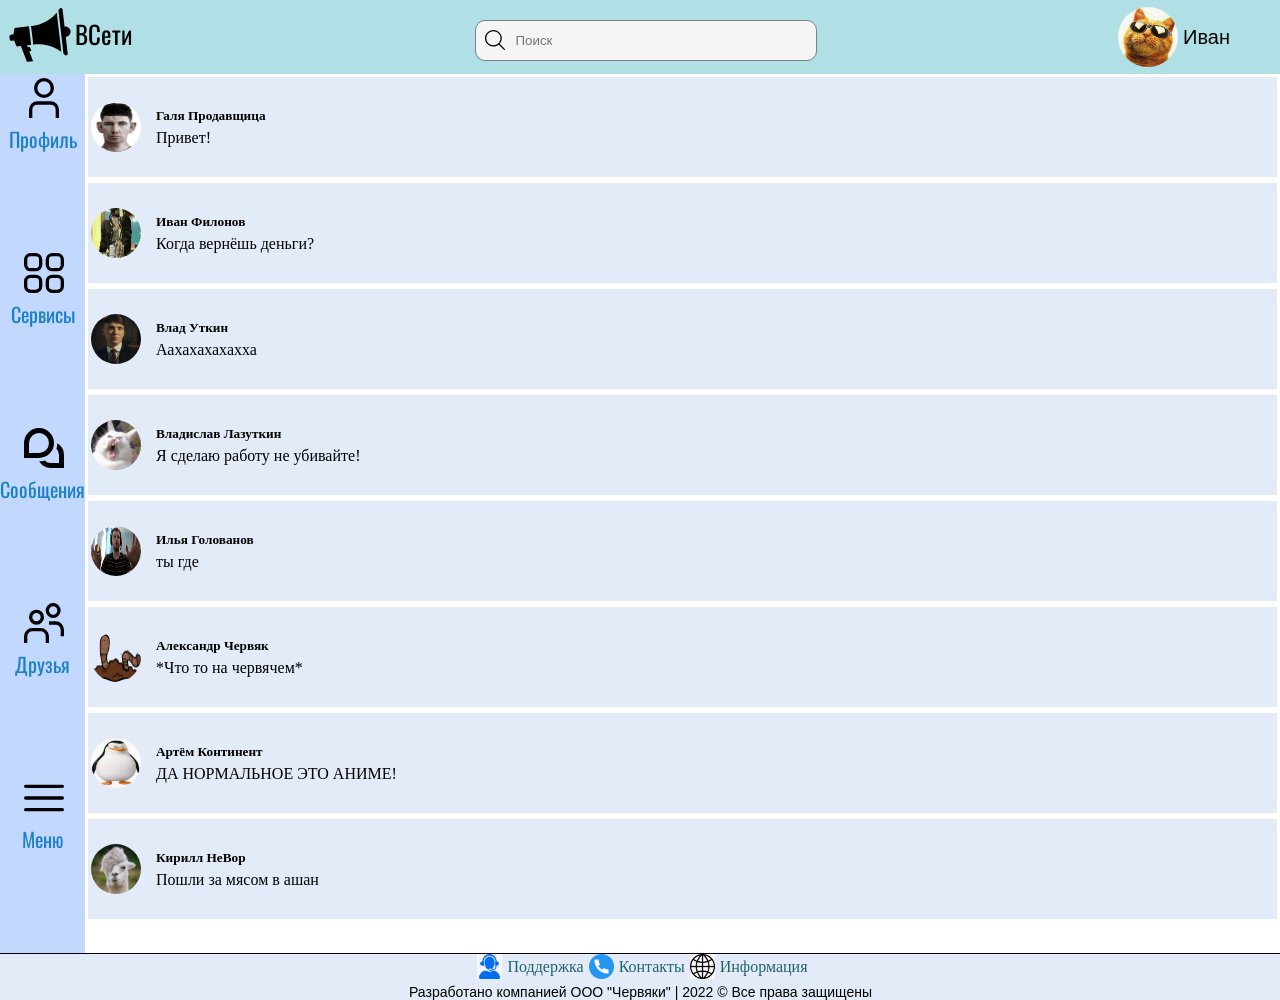
<file: index.html>
<!DOCTYPE html>
<html lang="en">

<head>
    <meta charset="UTF-8">
    <meta http-equiv="X-UA-Compatible" content="IE=edge">
    <meta name="viewport" content="width=device-width, initial-scale=1.0">
    <link rel="stylesheet" href="/css/style.css">
    <title>ВСети</title>
</head>

<body>
    <header>
        <div class="container">
            <div class="navBar">
                <div class="logohead">
                    <a href="#">
                        <img src="/IMG/Header/mega-phone.svg" class="ico">
                    </a>
                    <a href="#" class="logoname">ВСети</a>
                </div>
                <div class="searchbar">
                    <img src="/IMG/Header/search.svg" class="searchico">
                    <input type="text" placeholder="Поиск" class="search">
                </div>
                <div class="logoheadSEC">
                    <a href="#" class="profiletxt">Иван</a>
                    <img src="/IMG/Header/Юзер.jpeg" class="avausr">
                </div>
            </div>
        </div>
    </header>
    <main>
        <div class="container">
            <!-- Позволяет выбрать границы страницы-->
            <div class="LeRi">
                <div class="navigationPK">
                    <div class="navTXT">
                        <a href="profile.html"> <img src="/IMG/icons/free-icon-font-user-3917559.svg"></a>
                        <a href="profile.html" class="profilepage">
                            <p>Профиль</p>
                        </a>
                    </div>
                    <div class="navTXT">
                        <a href="#">  <img src="/IMG/icons/free-icon-font-apps-3917618.svg"> </a>
                        <a href="#">
                            <p>Сервисы</p>
                        </a>
                    </div>
                    <div class="navTXT">
                        <a href="index.html">  <img src="/IMG/icons/free-icon-font-comments-5074248.svg"> </a>
                        <a href="index.html">
                            <p>Сообщения</p>
                        </a>
                    </div>
                    <div class="navTXT">
                        <a href="#">  <img src="/IMG/icons/free-icon-font-users-3914703.svg"> </a>
                        <a href="#">
                            <p>Друзья</p>
                        </a>
                    </div>
                    <div class="navTXT">
                        <a href="#">  <img src="/IMG/icons/free-icon-font-menu-burger-3917215.svg"> </a>
                        <a href="#">
                            <p>Меню</p>
                        </a>
                    </div>
                </div>
                <div class="messagebox">
                    <!-- Общий message (К нему потом через css обратимся и сделаем стиль для message (которые ниже))-->
                    <div class="message">
                        <!-- Это крч создание класса message (Отдельное окно = отдельному классу (Иванов иван, Петькин петькин и прочее)) -->

                        <img src="/IMG/Avatars/Неважно.jpg">
                        <div class="txt">
                            <h5>Галя Продавщица</h5>
                            <p>Привет!</p>
                        </div>
                    </div>
                    <div class="message">
                        <img src="/IMG/Avatars/ДжоДжо.jpg">
                        <div class="txt">
                            <h5>Иван Филонов</h5>
                            <p>Когда вернёшь деньги?</p>
                        </div>

                    </div>
                    <div class="message">
                        <img src="/IMG/Avatars/Неважно 2.jpg">
                        <div class="txt">
                            <h5>Влад Уткин</h5>
                            <p>Аахахахахахха</p>
                        </div>

                    </div>
                    <div class="message">
                        <img src="/IMG/Avatars/Владик.jpg">
                        <div class="txt">
                            <h5>Владислав Лазуткин</h5>
                            <p>Я сделаю работу не убивайте!</p>
                        </div>

                    </div>
                    <div class="message">
                        <img src="/IMG/Avatars/папич.jpg">
                        <div class="txt">
                            <h5>Илья Голованов</h5>
                            <p>ты где</p>
                        </div>

                    </div>
                    <div class="message">
                        <img src="/IMG/Avatars/Червяк.png">
                        <div class="txt">
                            <h5>Александр Червяк</h5>
                            <p>*Что то на червячем*</p>
                        </div>

                    </div>
                    <div class="message">
                        <img src="/IMG/Avatars/Артёмчик.jpg">
                        <div class="txt">
                            <h5>Артём Континент</h5>
                            <p>ДА НОРМАЛЬНОЕ ЭТО АНИМЕ!</p>
                        </div>

                    </div>
                    <div class="message">
                        <img src="/IMG/Avatars/Кирилл.jpg">
                        <div class="txt">
                            <h5>Кирилл НеВор</h5>
                            <p>Пошли за мясом в ашан</p>
                        </div>

                    </div>
                </div>
            </div>

        </div>
    </main>
    <footer>
        <!-- Подвал (Где кнопки все)-->
        <div class="container">
            <div class="social">
                <div class="navTXT">
                    <a href="profile.html">  <img src="/IMG/icons/free-icon-font-user-3917559.svg"> </a>
                    <a href="profile.html" class="profilepage">
                        <p>Профиль</p>
                    </a>
                </div>
                <div class="navTXT">
                    <a href="#">  <img src="/IMG/icons/free-icon-font-apps-3917618.svg"> </a>
                    <a href="#">
                        <p>Сервисы</p>
                    </a>
                </div>
                <div class="navTXT">
                    <a href="index.html">   <img src="/IMG/icons/free-icon-font-comments-5074248.svg"> </a>
                    <a href="index.html">
                        <p>Сообщения</p>
                    </a>
                </div>
                <div class="navTXT">
                    <a href="#">  <img src="/IMG/icons/free-icon-font-users-3914703.svg"> </a>
                    <a href="#">
                        <p>Друзья</p>
                    </a>
                </div>
                <div class="navTXT">
                    <a href="#">  <img src="/IMG/icons/free-icon-font-menu-burger-3917215.svg"> </a>
                    <a href="#">
                        <p>Меню</p>
                    </a>
                </div>
            </div>
        </div>
            <div class="FootPK">
                <div class="Supp">
                    <img src="/IMG/Offtop(Низ)/Support.jpg">
                    <a href="https://vk.com/lebwanin">
                        <p>Поддержка</p>
                    </a>
                    <img src="/IMG/Offtop(Низ)/Phone.png">
                    <a href="https://vk.com/etobanbratan">
                        <p>Контакты</p>
                    </a>
                    <img src="/IMG/Offtop(Низ)/info.png">
                    <a href="https://thumbs.dreamstime.com/b/%D0%BA-%D0%BE%D1%83%D0%BD-49178011.jpg">
                        <p>Информация</p>
                    </a>
                </div>
                <h5>Разработано компанией ООО "Червяки" | 2022 © Все права защищены</h5>
            </div>
        </div>
    </footer>
</body>

</html>
</file>
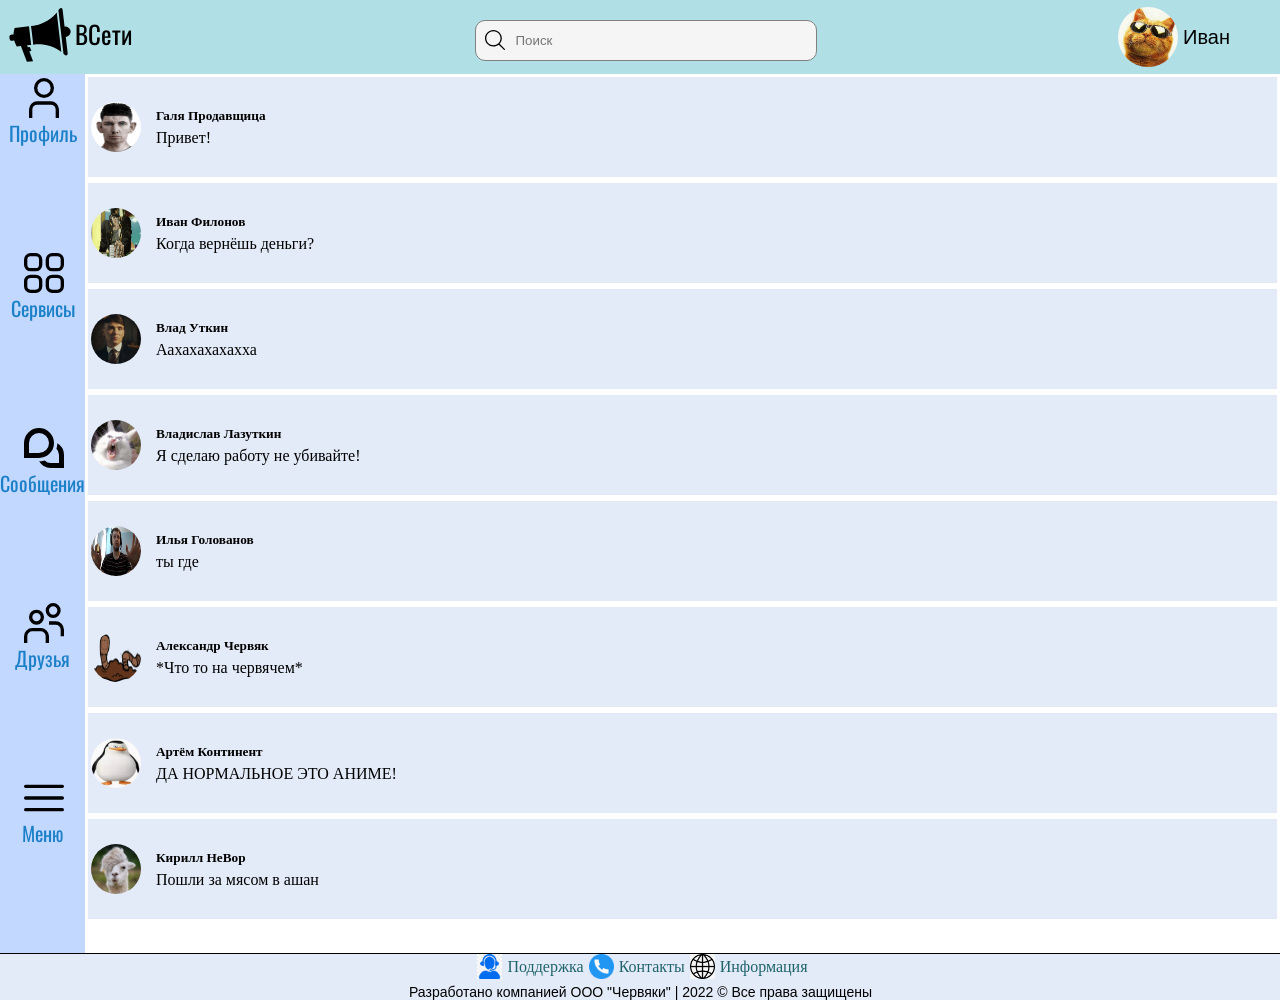
<file: pages/index.html>
<!DOCTYPE html>
<html lang="en">

<head>
    <meta charset="UTF-8">
    <meta http-equiv="X-UA-Compatible" content="IE=edge">
    <meta name="viewport" content="width=device-width, initial-scale=1.0">
    <link rel="stylesheet" href="/css/style.css">
    <title>ВСети</title>
</head>

<body>
    <header>
        <div class="container">
            <div class="navBar">
                <div class="logohead">
                    <a href="#">
                        <img src="/IMG/Header/mega-phone.svg" class="ico">
                    </a>
                    <a href="#" class="logoname">ВСети</a>
                </div>
                <div class="searchbar">
                    <img src="/IMG/Header/search.svg" class="searchico">
                    <input type="text" placeholder="Поиск" class="search">
                </div>
                <div class="logoheadSEC">
                    <a href="#" class="profiletxt">Иван</a>
                    <img src="/IMG/Header/Юзер.jpeg" class="avausr">
                </div>
            </div>
        </div>
    </header>
    <main>
        <div class="container">
            <!-- Позволяет выбрать границы страницы-->
            <div class="LeRi">
                <div class="navigationPK">
                    <div class="navTXT">
                        <img src="/IMG/icons/free-icon-font-user-3917559.svg">
                        <a href="profile.html" class="profilepage">
                            <p>Профиль</p>
                        </a>
                    </div>
                    <div class="navTXT">
                        <img src="/IMG/icons/free-icon-font-apps-3917618.svg">
                        <a href="#">
                            <p>Сервисы</p>
                        </a>
                    </div>
                    <div class="navTXT">
                        <img src="/IMG/icons/free-icon-font-comments-5074248.svg">
                        <a href="index.html">
                            <p>Сообщения</p>
                        </a>
                    </div>
                    <div class="navTXT">
                        <img src="/IMG/icons/free-icon-font-users-3914703.svg">
                        <a href="#">
                            <p>Друзья</p>
                        </a>
                    </div>
                    <div class="navTXT">
                        <img src="/IMG/icons/free-icon-font-menu-burger-3917215.svg">
                        <a href="#">
                            <p>Меню</p>
                        </a>
                    </div>
                </div>
                <div class="messagebox">
                    <!-- Общий message (К нему потом через css обратимся и сделаем стиль для message (которые ниже))-->
                    <div class="message">
                        <!-- Это крч создание класса message (Отдельное окно = отдельному классу (Иванов иван, Петькин петькин и прочее)) -->

                        <img src="/IMG/Avatars/Неважно.jpg">
                        <div class="txt">
                            <h5>Галя Продавщица</h5>
                            <p>Привет!</p>
                        </div>
                    </div>
                    <div class="message">
                        <img src="/IMG/Avatars/ДжоДжо.jpg">
                        <div class="txt">
                            <h5>Иван Филонов</h5>
                            <p>Когда вернёшь деньги?</p>
                        </div>

                    </div>
                    <div class="message">
                        <img src="/IMG/Avatars/Неважно 2.jpg">
                        <div class="txt">
                            <h5>Влад Уткин</h5>
                            <p>Аахахахахахха</p>
                        </div>

                    </div>
                    <div class="message">
                        <img src="/IMG/Avatars/Владик.jpg">
                        <div class="txt">
                            <h5>Владислав Лазуткин</h5>
                            <p>Я сделаю работу не убивайте!</p>
                        </div>

                    </div>
                    <div class="message">
                        <img src="/IMG/Avatars/папич.jpg">
                        <div class="txt">
                            <h5>Илья Голованов</h5>
                            <p>ты где</p>
                        </div>

                    </div>
                    <div class="message">
                        <img src="/IMG/Avatars/Червяк.png">
                        <div class="txt">
                            <h5>Александр Червяк</h5>
                            <p>*Что то на червячем*</p>
                        </div>

                    </div>
                    <div class="message">
                        <img src="/IMG/Avatars/Артёмчик.jpg">
                        <div class="txt">
                            <h5>Артём Континент</h5>
                            <p>ДА НОРМАЛЬНОЕ ЭТО АНИМЕ!</p>
                        </div>

                    </div>
                    <div class="message">
                        <img src="/IMG/Avatars/Кирилл.jpg">
                        <div class="txt">
                            <h5>Кирилл НеВор</h5>
                            <p>Пошли за мясом в ашан</p>
                        </div>

                    </div>
                </div>
            </div>

        </div>
    </main>
    <footer>
        <!-- Подвал (Где кнопки все)-->
        <div class="container">
            <div class="social">
                <div class="navTXT">
                    <img src="/IMG/icons/free-icon-font-user-3917559.svg">
                    <a href="profile.html" class="profilepage">
                        <p>Профиль</p>
                    </a>
                </div>
                <div class="navTXT">
                    <img src="/IMG/icons/free-icon-font-apps-3917618.svg">
                    <a href="#">
                        <p>Сервисы</p>
                    </a>
                </div>
                <div class="navTXT">
                    <img src="/IMG/icons/free-icon-font-comments-5074248.svg">
                    <a href="index.html">
                        <p>Сообщения</p>
                    </a>
                </div>
                <div class="navTXT">
                    <img src="/IMG/icons/free-icon-font-users-3914703.svg">
                    <a href="#">
                        <p>Друзья</p>
                    </a>
                </div>
                <div class="navTXT">
                    <img src="/IMG/icons/free-icon-font-menu-burger-3917215.svg">
                    <a href="#">
                        <p>Меню</p>
                    </a>
                </div>
            </div>
        </div>
            <div class="FootPK">
                <div class="Supp">
                    <img src="/IMG/Offtop(Низ)/Support.jpg">
                    <a href="https://vk.com/lebwanin">
                        <p>Поддержка</p>
                    </a>
                    <img src="/IMG/Offtop(Низ)/Phone.png">
                    <a href="https://vk.com/etobanbratan">
                        <p>Контакты</p>
                    </a>
                    <img src="/IMG/Offtop(Низ)/info.png">
                    <a href="https://thumbs.dreamstime.com/b/%D0%BA-%D0%BE%D1%83%D0%BD-49178011.jpg">
                        <p>Информация</p>
                    </a>
                </div>
                <h5>Разработано компанией ООО "Червяки" | 2022 © Все права защищены</h5>
            </div>
        </div>
    </footer>
</body>

</html>
</file>
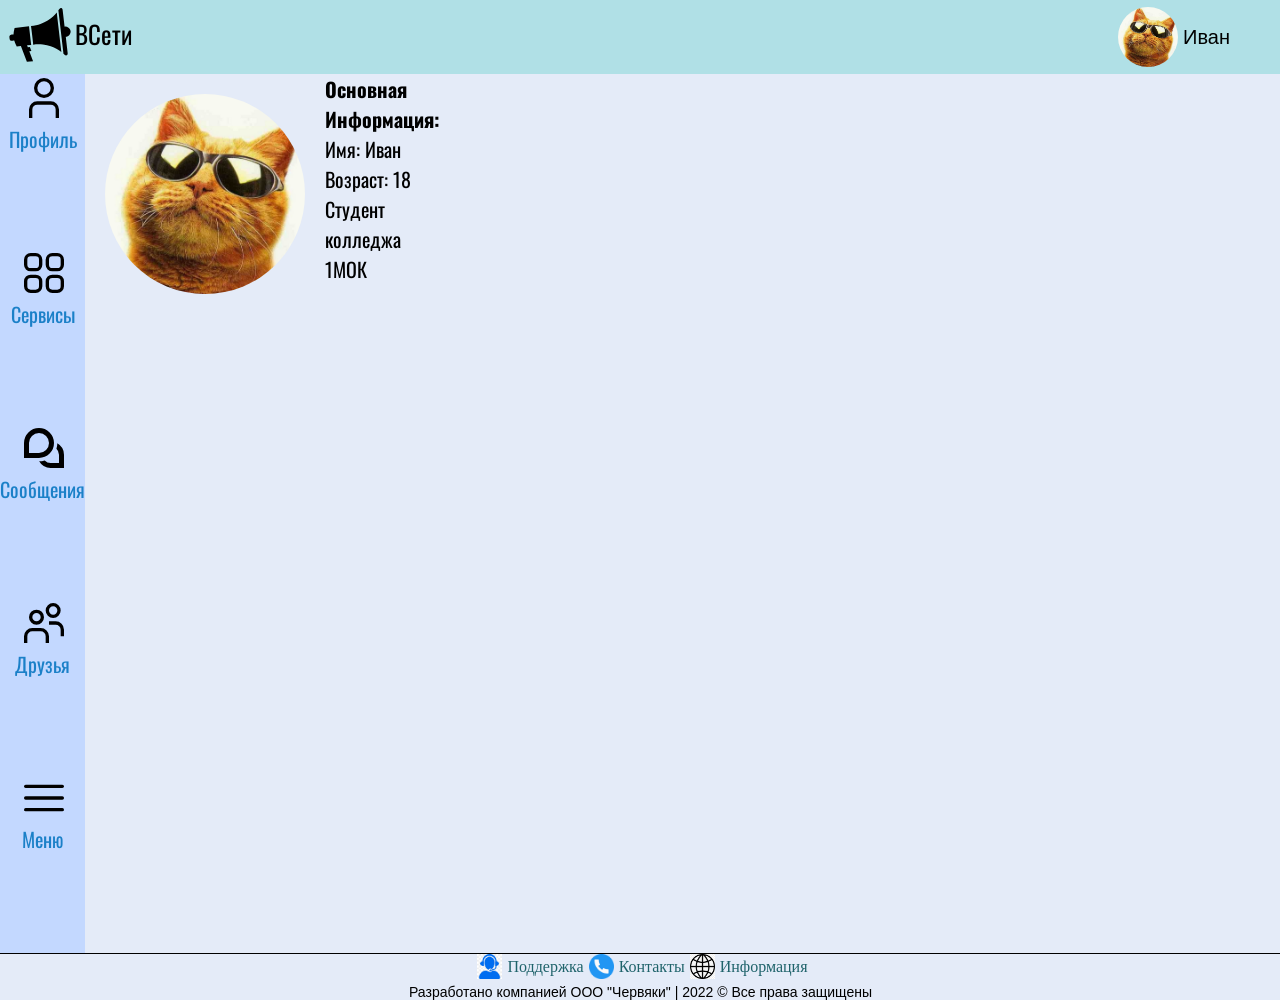
<file: profile.html>
<!DOCTYPE html>
<html lang="en">

<head>
    <meta charset="UTF-8">
    <meta http-equiv="X-UA-Compatible" content="IE=edge">
    <meta name="viewport" content="width=device-width, initial-scale=1.0">
    <link rel="stylesheet" href="/css/style.css">
    <link rel="stylesheet" href="/css/styleprofile.css">
    <title>ВСети</title>
</head>

<body>
    <header>
        <div class="container">
            <div class="navBar">
                <div class="logohead">
                    <a href="#">
                        <img src="/IMG/Header/mega-phone.svg" class="ico">
                    </a>
                    <a href="#" class="logoname">ВСети</a>
                </div>
                <div class="logoheadSEC">
                    <a href="#" class="profiletxt">Иван</a>
                    <img src="/IMG/Header/Юзер.jpeg" class="avausr">
                </div>
            </div>
        </div>
    </header>
    
    <main>
        <div class="container">
            <!-- Позволяет выбрать границы страницы-->
            <div class="LeRi">
                
                <div class="navigationPK">
                    <div class="navTXT">
                        <a href="profile.html">  <img src="/IMG/icons/free-icon-font-user-3917559.svg"> </a>
                        <a href="profile.html" class="profilepage">
                            <p>Профиль</p>
                        </a>
                    </div>
                    <div class="navTXT">
                        <a href="#">  <img src="/IMG/icons/free-icon-font-apps-3917618.svg"> </a>
                        <a href="#">
                            <p>Сервисы</p>
                        </a>
                    </div>
                    <div class="navTXT">
                        <a href="index.html"> <img src="/IMG/icons/free-icon-font-comments-5074248.svg"></a>
                        <a href="index.html">
                            <p>Сообщения</p>
                        </a>
                    </div>
                    <div class="navTXT">
                        <a href="#">  <img src="/IMG/icons/free-icon-font-users-3914703.svg"></a>
                        <a href="#">
                            <p>Друзья</p>
                        </a>
                    </div>
                    <div class="navTXT">
                        <a href="#"> <img src="/IMG/icons/free-icon-font-menu-burger-3917215.svg"></a>
                        <a href="#">
                            <p>Меню</p>
                        </a>
                    </div>
                </div>
                <div class="content">
                    <div class="profile">
                        <img src="/IMG/Header/Юзер.jpeg" class="avaimage">
                        <div class="profileinfo">
                        <p><b>Основная Информация:</b></p>
                        <p>Имя: Иван</p>
                        <p>Возраст: 18</p>
                        <p>Студент колледжа 1МОК</p>
                    </div>
                    </div>
                </div>
            </div>
        </div>
    </main>
</body>
<footer>
    <!-- Подвал (Где кнопки все)-->
    <div class="container">
        <div class="social">
            <div class="navTXT">
                <a href="profile.html">  <img src="/IMG/icons/free-icon-font-user-3917559.svg"> </a>
                <a href="profile.html" class="profilepage">
                    <p>Профиль</p>
                </a>
            </div>
            <div class="navTXT">
                <a href="#">  <img src="/IMG/icons/free-icon-font-apps-3917618.svg"> </a>
                <a href="#">
                    <p>Сервисы</p>
                </a>
            </div>
            <div class="navTXT">
                <a href="index.html">  <img src="/IMG/icons/free-icon-font-comments-5074248.svg"> </a>
                <a href="index.html">
                    <p>Сообщения</p>
                </a>
            </div>
            <div class="navTXT">
                <a href="#">  <img src="/IMG/icons/free-icon-font-users-3914703.svg"> </a>
                <a href="#">
                    <p>Друзья</p>
                </a>
            </div>
            <div class="navTXT">
                <a href="#">  <img src="/IMG/icons/free-icon-font-menu-burger-3917215.svg"> </a>
                <a href="#">
                    <p>Меню</p>
                </a>
            </div>
        </div>
    </div>
    <div class="FootPK">
        <div class="Supp">
            <img src="/IMG/Offtop(Низ)/Support.jpg">
            <a href="https://vk.com/lebwanin">
                <p>Поддержка</p>
            </a>
            <img src="/IMG/Offtop(Низ)/Phone.png">
            <a href="https://vk.com/etobanbratan">
                <p>Контакты</p>
            </a>
            <img src="/IMG/Offtop(Низ)/info.png">
            <a href="https://thumbs.dreamstime.com/b/%D0%BA-%D0%BE%D1%83%D0%BD-49178011.jpg">
                <p>Информация</p>
            </a>
        </div>
        <h5>Разработано компанией ООО "Червяки" | 2022 © Все права защищены</h5>
    </div>
    </div>
</footer>

</html>
</file>
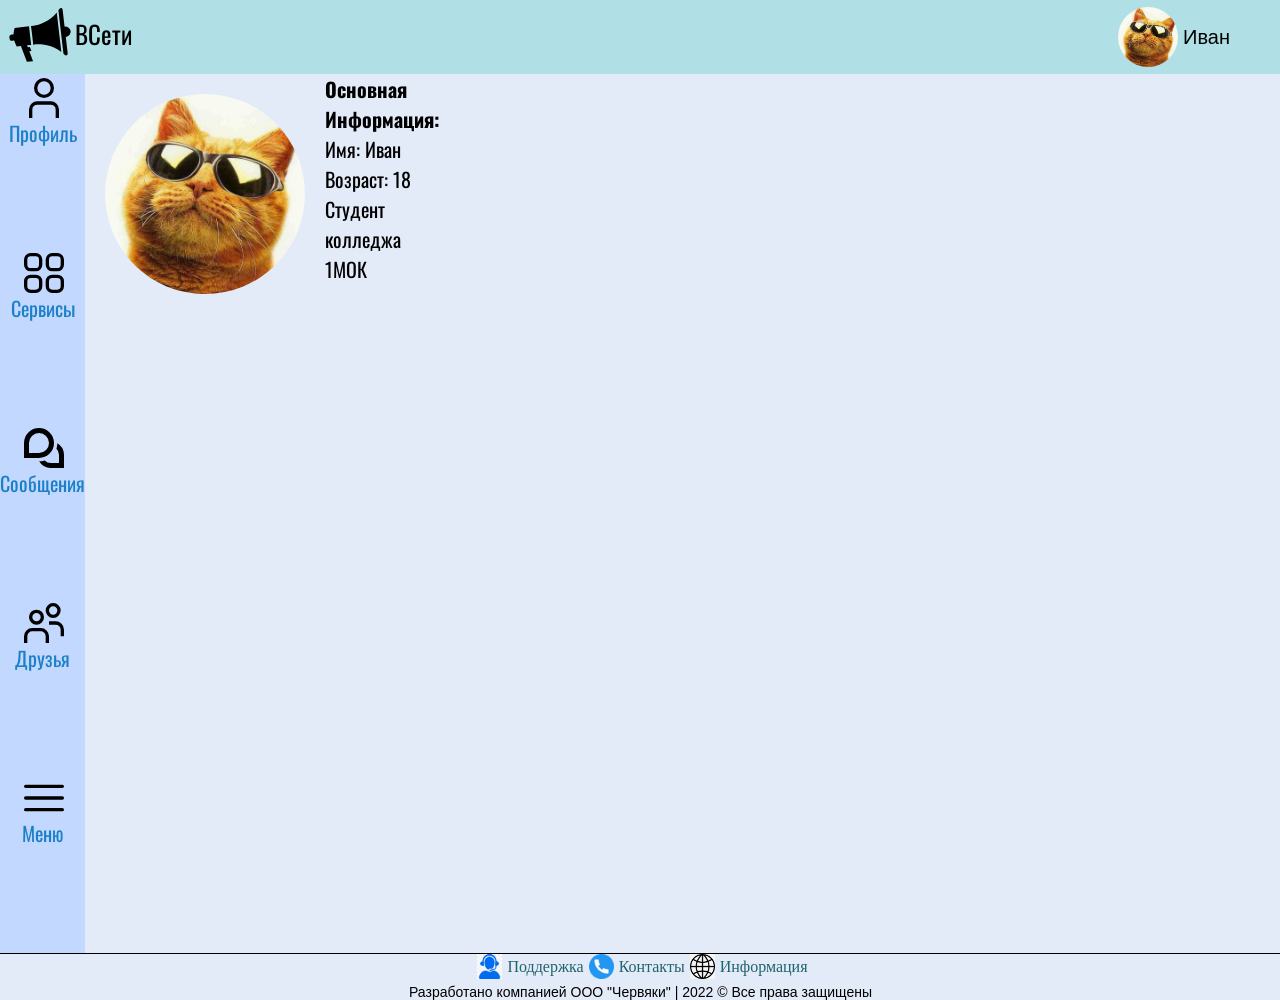
<file: pages/profile.html>
<!DOCTYPE html>
<html lang="en">

<head>
    <meta charset="UTF-8">
    <meta http-equiv="X-UA-Compatible" content="IE=edge">
    <meta name="viewport" content="width=device-width, initial-scale=1.0">
    <link rel="stylesheet" href="/css/style.css">
    <link rel="stylesheet" href="/css/styleprofile.css">
    <title>ВСети</title>
</head>

<body>
    <header>
        <div class="container">
            <div class="navBar">
                <div class="logohead">
                    <a href="#">
                        <img src="/IMG/Header/mega-phone.svg" class="ico">
                    </a>
                    <a href="#" class="logoname">ВСети</a>
                </div>
                <div class="logoheadSEC">
                    <a href="#" class="profiletxt">Иван</a>
                    <img src="/IMG/Header/Юзер.jpeg" class="avausr">
                </div>
            </div>
        </div>
    </header>
    
    <main>
        <div class="container">
            <!-- Позволяет выбрать границы страницы-->
            <div class="LeRi">
                
                <div class="navigationPK">
                    <div class="navTXT">
                        <img src="/IMG/icons/free-icon-font-user-3917559.svg">
                        <a href="profile.html" class="profilepage">
                            <p>Профиль</p>
                        </a>
                    </div>
                    <div class="navTXT">
                        <img src="/IMG/icons/free-icon-font-apps-3917618.svg">
                        <a href="#">
                            <p>Сервисы</p>
                        </a>
                    </div>
                    <div class="navTXT">
                        <img src="/IMG/icons/free-icon-font-comments-5074248.svg">
                        <a href="index.html">
                            <p>Сообщения</p>
                        </a>
                    </div>
                    <div class="navTXT">
                        <img src="/IMG/icons/free-icon-font-users-3914703.svg">
                        <a href="#">
                            <p>Друзья</p>
                        </a>
                    </div>
                    <div class="navTXT">
                        <img src="/IMG/icons/free-icon-font-menu-burger-3917215.svg">
                        <a href="#">
                            <p>Меню</p>
                        </a>
                    </div>
                </div>
                <div class="content">
                    <div class="profile">
                        <img src="/IMG/Header/Юзер.jpeg" class="avaimage">
                        <div class="profileinfo">
                        <p><b>Основная Информация:</b></p>
                        <p>Имя: Иван</p>
                        <p>Возраст: 18</p>
                        <p>Студент колледжа 1МОК</p>
                    </div>
                    </div>
                </div>
            </div>
        </div>
    </main>
</body>
<footer>
    <!-- Подвал (Где кнопки все)-->
    <div class="container">
        <div class="social">
            <div class="navTXT">
                <img src="/IMG/icons/free-icon-font-user-3917559.svg">
                <a href="profile.html" class="profilepage">
                    <p>Профиль</p>
                </a>
            </div>
            <div class="navTXT">
                <img src="/IMG/icons/free-icon-font-apps-3917618.svg">
                <a href="#">
                    <p>Сервисы</p>
                </a>
            </div>
            <div class="navTXT">
                <img src="/IMG/icons/free-icon-font-comments-5074248.svg">
                <a href="index.html">
                    <p>Сообщения</p>
                </a>
            </div>
            <div class="navTXT">
                <img src="/IMG/icons/free-icon-font-users-3914703.svg">
                <a href="#">
                    <p>Друзья</p>
                </a>
            </div>
            <div class="navTXT">
                <img src="/IMG/icons/free-icon-font-menu-burger-3917215.svg">
                <a href="#">
                    <p>Меню</p>
                </a>
            </div>
        </div>
    </div>
    <div class="FootPK">
        <div class="Supp">
            <img src="/IMG/Offtop(Низ)/Support.jpg">
            <a href="https://vk.com/lebwanin">
                <p>Поддержка</p>
            </a>
            <img src="/IMG/Offtop(Низ)/Phone.png">
            <a href="https://vk.com/etobanbratan">
                <p>Контакты</p>
            </a>
            <img src="/IMG/Offtop(Низ)/info.png">
            <a href="https://thumbs.dreamstime.com/b/%D0%BA-%D0%BE%D1%83%D0%BD-49178011.jpg">
                <p>Информация</p>
            </a>
        </div>
        <h5>Разработано компанией ООО "Червяки" | 2022 © Все права защищены</h5>
    </div>
    </div>
</footer>

</html>
</file>
<file: css/style.css>
@import url('https://fonts.googleapis.com/css2?family=Oswald:wght@300&display=swap%27');
html,body
{
    height:100%; /*Чтобы по бокам не было отступов и просто выглядело добротно*/
}
header
{
    display: flex;
    justify-content: space-between;
    background-color: powderblue;

}
header .navBar
{
    display: flex;
    justify-content: space-between;
}
.logohead /*Лого + название сайта*/
{
    display:flex;
    flex-direction: row;
    background-color:powderblue;
    padding-left: 5px;
}
.ico/*Лого (Рупор)*/
{
    width: 70px;
    height: 70px;
}
.logoname /*В сети (надпись)*/
{
        font-family: 'Oswald',sans-serif;
        font-size: 25px;
        padding-top: 15px;
        margin: 0;
        color: black;
        text-decoration: none
    }

.searchbar /*Поисковик+иконка (Регулировка длинны)*/
{
    min-width: 20%;
    max-width: 25%;
}
.search /*Это сам поисковик*/
{
    display: flex;
    align-items: center;
    margin-top: 20px;
    border: 1px solid grey;
    border-radius: 10px;
    height: 35px;
    width: 70%;
    padding: 2px 90px 2px 40px;
    outline: 0; /*Жирность линии*/
    background-color: #f5f5f5;
}
.searchico /*Икнока поисковика (Лупа)*/
{
    width: 20px;
    height: 20px;
    position: absolute; /*Позволяет вертеть лупой как хочешь (top 30 поменять на 50, лупа уедет вниз но останется также "по центру"*/
    top: 30px; 
    margin-left: 10px;
}
.logoheadSEC /*Ава, имя пользователя*/
{
    display: flex;
    flex-direction: row-reverse;
    background-color: powderblue;
    padding-right: 50px;
    align-items: center;
    font-family: Verdana, Geneva, Tahoma, sans-serif;
}
.avausr /*Ава пользователя*/
{
    border-radius: 50%;
    width: 60px;
    height: 60px;
}
.profiletxt /*Имя пользователя*/
{
    padding-left: 5px;
    color: black;
    text-decoration: none;
    font-size: 20px;
}
/* .profilepage
{
    text-decoration: none;
    color: #1b80c8;
    
} */
body
{

    display: flex; /*Позволяет управлять блоками (в данном случае мы делаем Message и Footer(Иконки) в колонку*/ 
    flex-direction: column; /*Выстраивание в колонку*/
    margin: 0 auto;
}
main
{
    display:flex;
    flex:1 0 auto; /*Иконки (Footer- нижняя часть экрана) прибивается к низу*/ 
}
.container
{
    min-width:360px;
    width: 100%; 
}
.LeRi 
{
    display:flex;
    flex-direction: row;
}
p{
    margin: auto;
}
.navigationPK img
{
width: 40px;
margin-left:3px;
}
.navigationPK
{
    display:flex;
    flex-direction: column;
    margin-right: 0px;
    padding-top:4px;
    background-color: #c3d8ff;
}
.navTXT 
{
    display:flex;
    flex-direction: column;
    align-items: center;
    margin-bottom:15px ;
    font-family: 'Oswald',sans-serif;
    font-size: 20px;
    text-decoration: none;
    color: #1b80c8;
}
.navTXT a
{
    text-decoration: none;
    color: #1b80c8;
}
.navTXT a:hover
{
    color:#182fcd;
}
.messagebox
{
    display: flex;
    flex-direction: column;
    width: 100%;
}

.message img
{
    width: 50px;
    height: 50px;
    border-radius: 100%;
    margin-right: 10px;
    
}
.message
{
    display:flex;
    flex-direction:row; /*Теперь сообщения горизонтально (справа от картинок)*/
    height: 100px;
    align-items:center; /*Картинки по центру распологает */
    background-color: #e4ebf8;
    margin:3px;
    padding-left:3px;
}
.navTXT
{
    display:flex;
    height:160px;
}
.txt p,h5
{
    margin:5px;
}
footer img
{
    width:30px;
}
.FootPK
{
    Border-top: 1px black solid;
    background-color: #e4ebf8;
}
.FootPK h5
{
    margin-left:6px;
    font-size:14px;
    text-align:center;
    font-family:Arial, Helvetica, sans-serif;
    font-weight:lighter;
    margin-bottom: 0px;
}
.Supp img
{
    width:25px;
    height:25px;
    margin-right:5px;
    margin-left:5px;
}
.Supp
{
    display:flex;
    flex-direction: row;
    align-items:center;
    justify-content: center; /*Переместил в центр картинки + текстыч (footer)*/
}
.Supp a 
{
    text-decoration:none; /*Весь это микроблок позволяет сделать ссылки черным цветом после нажатия*/
    color:#1f636b;
}

.social
{
    display:none; /*Скрыли нижний блок(который юзается в телефоне)*/
}

@media (min-width:360px) and (max-width:420px) /*для телефоничка*/
{
.logoname
{
        font-size: 22px;
}
.ico
{
        display: flex;
        margin-top: 10px;
        width: 50px;
        height: 50px;
}
.search
{
        margin-top: 20px;
        height: 40%;
        padding: 2px 20px 2px 35px;
        margin-left: -10px;
}
.searchico
{
        margin-top: -5px;
        margin-left: -5px;
}
.avausr
{
        height: 40px;
        width: 40px;
}
.profiletxt
{
        font-family: 'Oswald',sans-serif;
        font-size: 20px;
}
.navigationPK
{
        display:none;
}
main img
{
    width:50px;
    height: 50px;
    border-radius: 100%;
    margin-right: 10px;
}
.message
{
    display:flex;
    flex-direction:row; /*Теперь сообщения горизонтально (справа от картинок)*/
    height: 100px;
    align-items:center; /*Картинки по центру распологает */
    margin:3px;
    padding-left:3px;
}
.txt p,h5
{
    margin:5px;
}
.navTXT p
{
margin:0px;
}
footer img
{
    width:30px;
}

footer
{
    background-color: #c3d8ff;
    border-top: 1px gray solid;
    padding-top: 7px;
}

.social
{
    display:flex;
    justify-content: space-between; /*Позволяет сделать растояние между блоками одинаковые (профиль серивисы) + SPACE BETWEEN (Корректит расстояние от углов автоматически) */
    flex-wrap:wrap; /*Если элементам мало места и они выходят за границы он их переносит*/
}
.navTXT
{
    margin:0px;
    height: auto;
}
.FootPK
{
    display: none;
}
}
</file>
<file: css/styleprofile.css>
@import url('https://fonts.googleapis.com/css2?family=Oswald:wght@300&display=swap%27');
body {
    background-color: #e4ebf8;
}

.profile {
    width: 150px;
    height: 150px;
    border-radius: 50%;
    display: flex;

}

.avaimage {
    width: 200px;
    height: 200px;
    border-radius: 50%;
    display: flex;
    margin:  20px;
}
.content{
    display: flex;
}
p{
    margin: auto;
}
.profileinfo{
    line-height:30px;
    font-family: 'Oswald',sans-serif; ;
    font-size: 20px;
}
</file>
